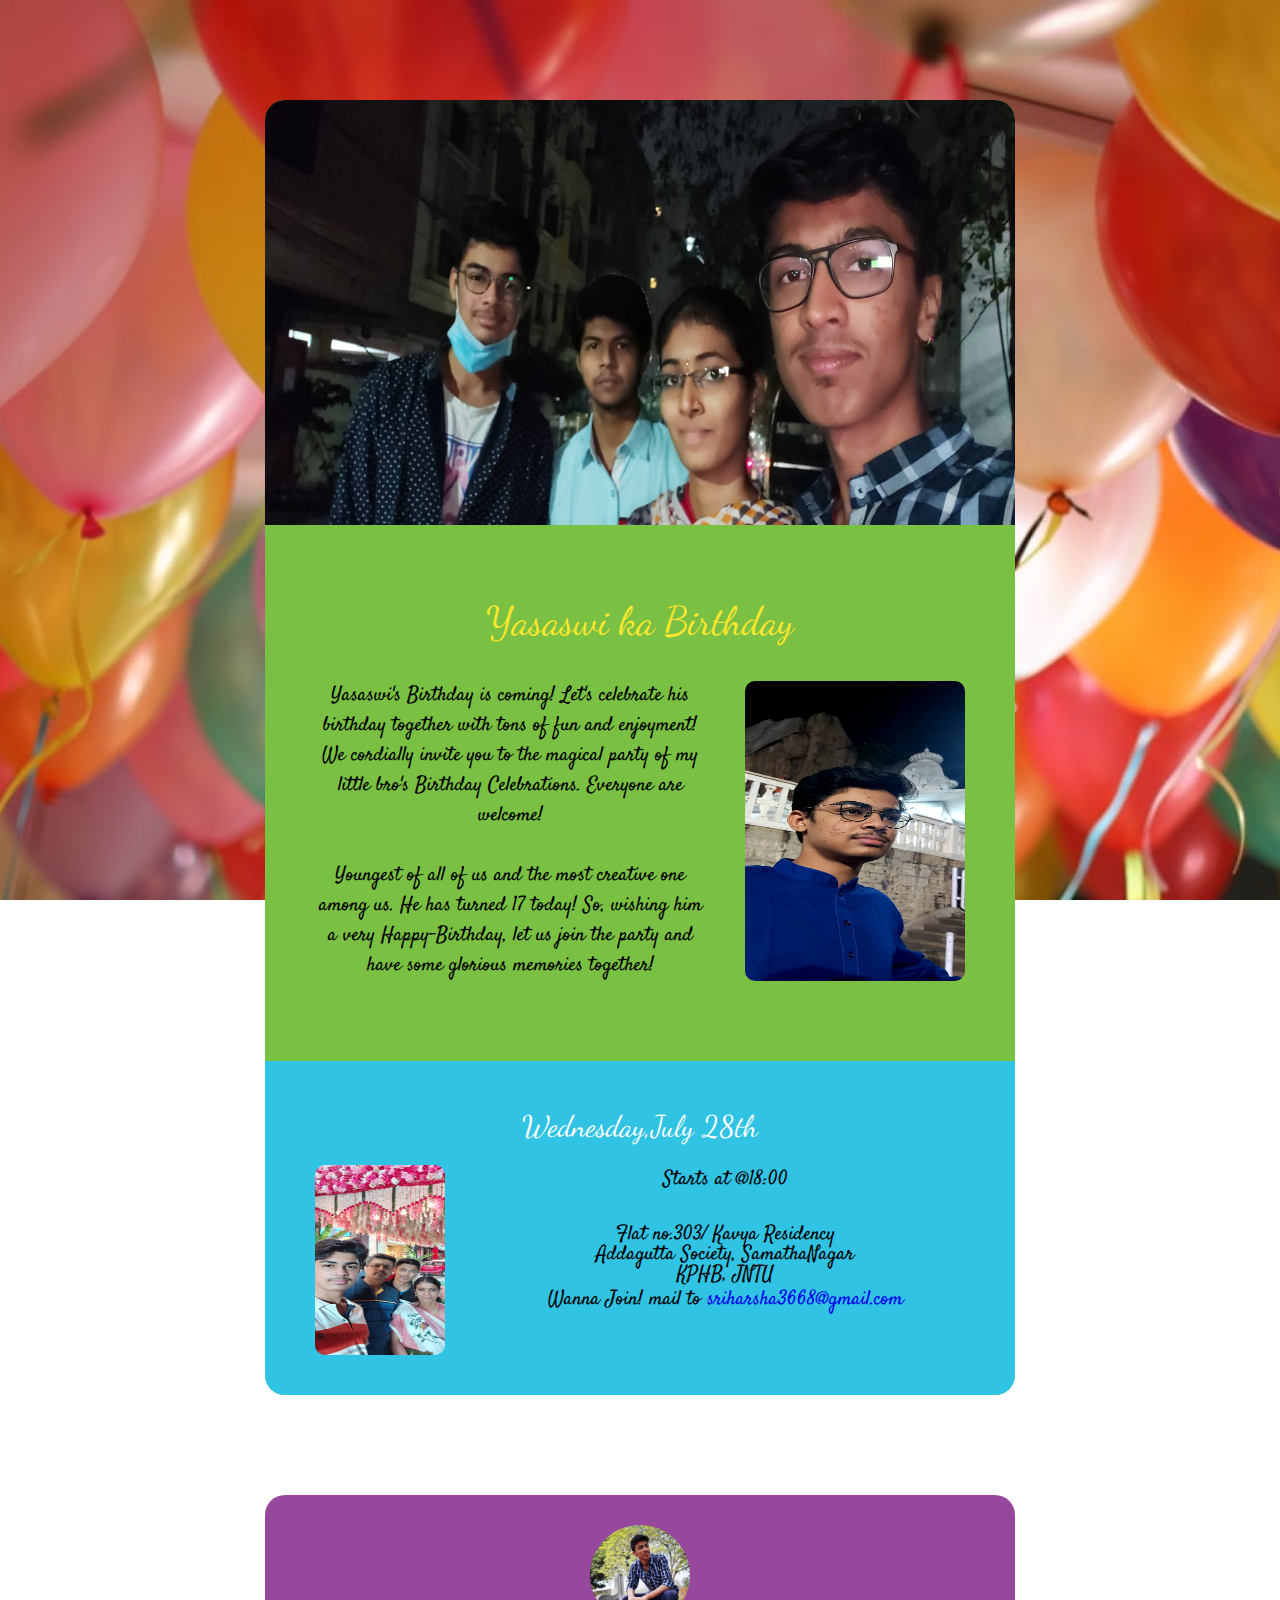
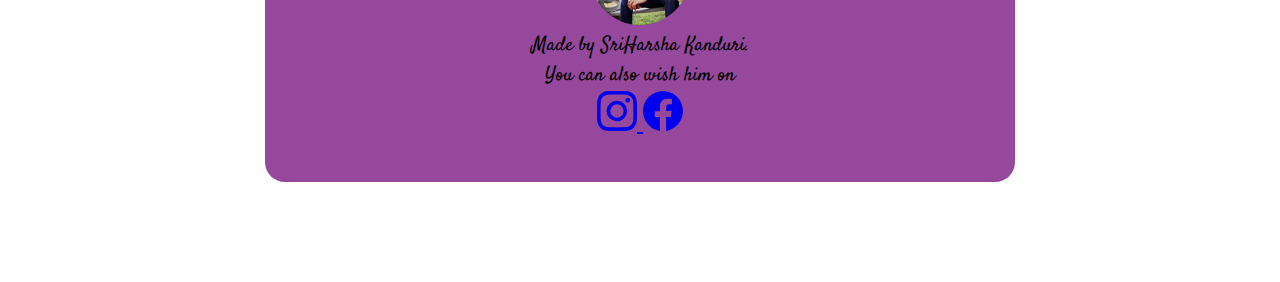
<file: birthday.html>
<!DOCTYPE html>
<html>
  <head>
    <title>Happy Birthday Yasaswi!</title>
    <meta name="description" content="Happy Birthday Yasaswi!">
    <link rel="stylesheet" href="css/reset.css">
    <link rel="stylesheet" href="css/style.css">
    <link rel="stylesheet" href="css/small.css" media="(max-width : 630px)">
    <link href='https://fonts.googleapis.com/css?family=Open+Sans:300,700|Lobster' rel='stylesheet' type='text/css'>
    <meta name="viewport" content="width=device-width, initial-scale=1">
    <link rel="preconnect" href="https://fonts.googleapis.com">
<link rel="preconnect" href="https://fonts.gstatic.com" crossorigin>
<link href="https://fonts.googleapis.com/css2?family=Dancing+Script&display=swap" rel="stylesheet">

<link rel="preconnect" href="https://fonts.googleapis.com">
<link rel="preconnect" href="https://fonts.gstatic.com" crossorigin>
<link href="https://fonts.googleapis.com/css2?family=Satisfy&display=swap" rel="stylesheet">
  </head>

    <body>

      <section id="container">

        <section class="pic" >   
       <img src="images/aa naluguru.jpeg" alt="cousins" width="700" height="425">
      </section>

       
       <h1> Yasaswi ka Birthday </h1>

       <section class="intro"> 

       <aside class="right">
         <img src="images/blue-yasimi.jpeg" alt="Yasaswi" width="220" height="300">
       </aside>

       <p>Yasaswi's Birthday is coming! Let's celebrate his birthday together with tons of fun and enjoyment!
       We cordially invite you to the magical party of my little bro's Birthday Celebrations. Everyone are welcome!
       </p>

       <p>
         Youngest of all of us and the most creative one among us. He has turned 17 today! So, wishing him a very Happy-Birthday, let us join the party and have some glorious memories together!
       </p>

      </section>
       <section class="box">
       <h2> Wednesday,July 28th </h2> 

       <aside class="left">

        <img src="images/amma-nanna-nenu-yasimi.jpeg" alt="family" width="130" height="190">
         
       </aside>

       <div>
         
         <p>
           Starts at <time>@18:00</time>
           <address>
            Flat no.303/ Kavya Residency <br class="space">
            Addagutta Society, SamathaNagar<br class="space">
            KPHB, JNTU  
           </address>

           <p>
             Wanna Join! mail to 
             <a href="mailto:sriharsha3668@gmail.com?Subject=Yes I'm coming" class="space">
             sriharsha3668@gmail.com</a>
           </p>
         </p>

       </div>


       </section>

      </section>

      <section class="footer">

       <aside class="kvs" >
        <img src="images/Harsha.jpeg" alt="Harsha" width="100" height="100">
        </aside>
        
        <p>
          Made by SriHarsha Kanduri.<br>

          You can also wish him on<br>
         <a href="https://www.instagram.com/urs_truly_harsha/" target="_blank"> <svg xmlns="http://www.w3.org/2000/svg" width="40" height="40" fill="currentColor" class="bi bi-instagram" viewBox="0 0 16 16">
  <path d="M8 0C5.829 0 5.556.01 4.703.048 3.85.088 3.269.222 2.76.42a3.917 3.917 0 0 0-1.417.923A3.927 3.927 0 0 0 .42 2.76C.222 3.268.087 3.85.048 4.7.01 5.555 0 5.827 0 8.001c0 2.172.01 2.444.048 3.297.04.852.174 1.433.372 1.942.205.526.478.972.923 1.417.444.445.89.719 1.416.923.51.198 1.09.333 1.942.372C5.555 15.99 5.827 16 8 16s2.444-.01 3.298-.048c.851-.04 1.434-.174 1.943-.372a3.916 3.916 0 0 0 1.416-.923c.445-.445.718-.891.923-1.417.197-.509.332-1.09.372-1.942C15.99 10.445 16 10.173 16 8s-.01-2.445-.048-3.299c-.04-.851-.175-1.433-.372-1.941a3.926 3.926 0 0 0-.923-1.417A3.911 3.911 0 0 0 13.24.42c-.51-.198-1.092-.333-1.943-.372C10.443.01 10.172 0 7.998 0h.003zm-.717 1.442h.718c2.136 0 2.389.007 3.232.046.78.035 1.204.166 1.486.275.373.145.64.319.92.599.28.28.453.546.598.92.11.281.24.705.275 1.485.039.843.047 1.096.047 3.231s-.008 2.389-.047 3.232c-.035.78-.166 1.203-.275 1.485a2.47 2.47 0 0 1-.599.919c-.28.28-.546.453-.92.598-.28.11-.704.24-1.485.276-.843.038-1.096.047-3.232.047s-2.39-.009-3.233-.047c-.78-.036-1.203-.166-1.485-.276a2.478 2.478 0 0 1-.92-.598 2.48 2.48 0 0 1-.6-.92c-.109-.281-.24-.705-.275-1.485-.038-.843-.046-1.096-.046-3.233 0-2.136.008-2.388.046-3.231.036-.78.166-1.204.276-1.486.145-.373.319-.64.599-.92.28-.28.546-.453.92-.598.282-.11.705-.24 1.485-.276.738-.034 1.024-.044 2.515-.045v.002zm4.988 1.328a.96.96 0 1 0 0 1.92.96.96 0 0 0 0-1.92zm-4.27 1.122a4.109 4.109 0 1 0 0 8.217 4.109 4.109 0 0 0 0-8.217zm0 1.441a2.667 2.667 0 1 1 0 5.334 2.667 2.667 0 0 1 0-5.334z"/>
</svg>
</a>

<a href="https://www.facebook.com/sriharsha.kanduri.3/" target="_blank">
<svg xmlns="http://www.w3.org/2000/svg" width="40" height="40" fill="currentColor" class="bi bi-facebook" viewBox="0 0 16 16">
  <path d="M16 8.049c0-4.446-3.582-8.05-8-8.05C3.58 0-.002 3.603-.002 8.05c0 4.017 2.926 7.347 6.75 7.951v-5.625h-2.03V8.05H6.75V6.275c0-2.017 1.195-3.131 3.022-3.131.876 0 1.791.157 1.791.157v1.98h-1.009c-.993 0-1.303.621-1.303 1.258v1.51h2.218l-.354 2.326H9.25V16c3.824-.604 6.75-3.934 6.75-7.951z"/>
</svg>
</a>
          


        </p>
      </section>

    </body>

  </html>
</file>
<file: css/style.css>
/*
 * General Styles
*/


body {
 font-family: 'Satisfy', cursive;
 background: url(../images/colorful-balloons.jpeg);
 /*padding: 50px ;*/
 background-size: cover;
 background-attachment: fixed;
 background-position: center;

  
} 

* {
  -moz-box-sizing: border-box; /* Firexfox */
  -webkit-box-sizing: border-box; /* Safari/Chrome/iOS/Android */
  box-sizing: border-box; /* IE */
}

.clearfix:after {
  content: "";
  display: table;
  clear: both;
}

p {
  
  font-family: 'Satisfy', cursive;
  font-size: 1rem ;
  margin-bottom: 1.5rem;
  line-height: 1.5;
  
}

strong {
  font-weight: bold;
}

ul li {
  list-style: decimal inside;
}

/*
 * Heading Styles
*/


h1, h2 {
  font-family: 'Dancing Script', cursive;
  color: #ffe72d;
}
html
{
  font-size: 20px;
}

h1
{
  padding: 20px 20px 20px 20px;
  font-size: 2rem;
  
}

h2
{
  color: white;
  font-size: 1.5rem;
  margin-bottom: 1.2rem;
}




/*
  Here rem is a relative measurement.
  As we have given some standard pixel size in HTML which is the highest enclosing tag,
  when we use rems in any other tags, the size will be taken as the multiple of the standard one.
  Eg:  font-size: 20px; In HTML
   and font-size: 2rem; In h1
   Gives us the twice the multiple of the standard size in the h1 Heading.
*/

  

/*
 * Container Styles
*/

#container
{
  
  width: 750px;
  margin: 100px auto;
  text-align: center;
  margin-top: 100px;
  background: #7ac043 ;
  border-radius: 20px;

}

/*
 * box Styles
*/



/*
 * pic Styles
*/

.pic img
{
  border-radius: 20px 20px 0 0;
  width: 100%;

}



/*
 * Section Styles
*/

section.pic
{
  
  text-align: center;
  margin-bottom: 50px;
  border-radius: 20px

}

section.box
{
  padding: 50px;
  width: 100%;
  text-align: center;
  background: #30c3e4;
  border-radius: 0 0 20px 20px;
}
section.box a
{
  text-decoration: none;
}

a:hover
{
  color: orangered;
  margin-top: 100px;
}

section.intro
{
   padding: 20px 50px 50px 50px;
}


/*
 * Aside Styles
*/
aside.right
{
  float: right;
  margin-left: 40px;
}
aside.left
{
  float: left;
  margin-right: 40px;
}

.left img,.right img 
{
  border-radius: 10px;
}

.kvs img
{
  border-radius: 50%;
  text-align: center;


}

/*
 * footer Styles
*/

.footer
{
  width: 750px;
  padding: 30px 10px 10px 10px;
  text-align: center;
  background: #96489c;
  margin: 100px auto;
  border-radius: 20px;

}
.space a
{
  margin-top: 30px;
}
.logo a
{
  padding: 20px 20px 0 20px;
  text-decoration: none;
}
</file>
<file: css/small.css>
.pic img
{
	border-radius: 0;
	text-align: center;
	width: 100%;
	height: 250px;
}
aside.right,aside.left
{
	text-align: center;
	float: inherit;
	margin: auto;
	width: 100%;

}
aside.right img
{
	width: 150px;
	text-align: center;
	margin-bottom: 20px;
}
aside.left img
{
	width: 200px;
	height: 300px;

}

#container
{
	width: 100%;
	margin: 0;
	padding: 0;

}

section.box
{
	width: 100%;
}
.footer
{
	width: 100%;
	padding: 50px 50px 0 50px;
	margin: 25px 0 20px 0 ;
}

.right img
{
	width: 250px;
	height: 250px;
	text-align: center;
}
body
{
	padding: 0;
	height: 100%;
}
</file>
